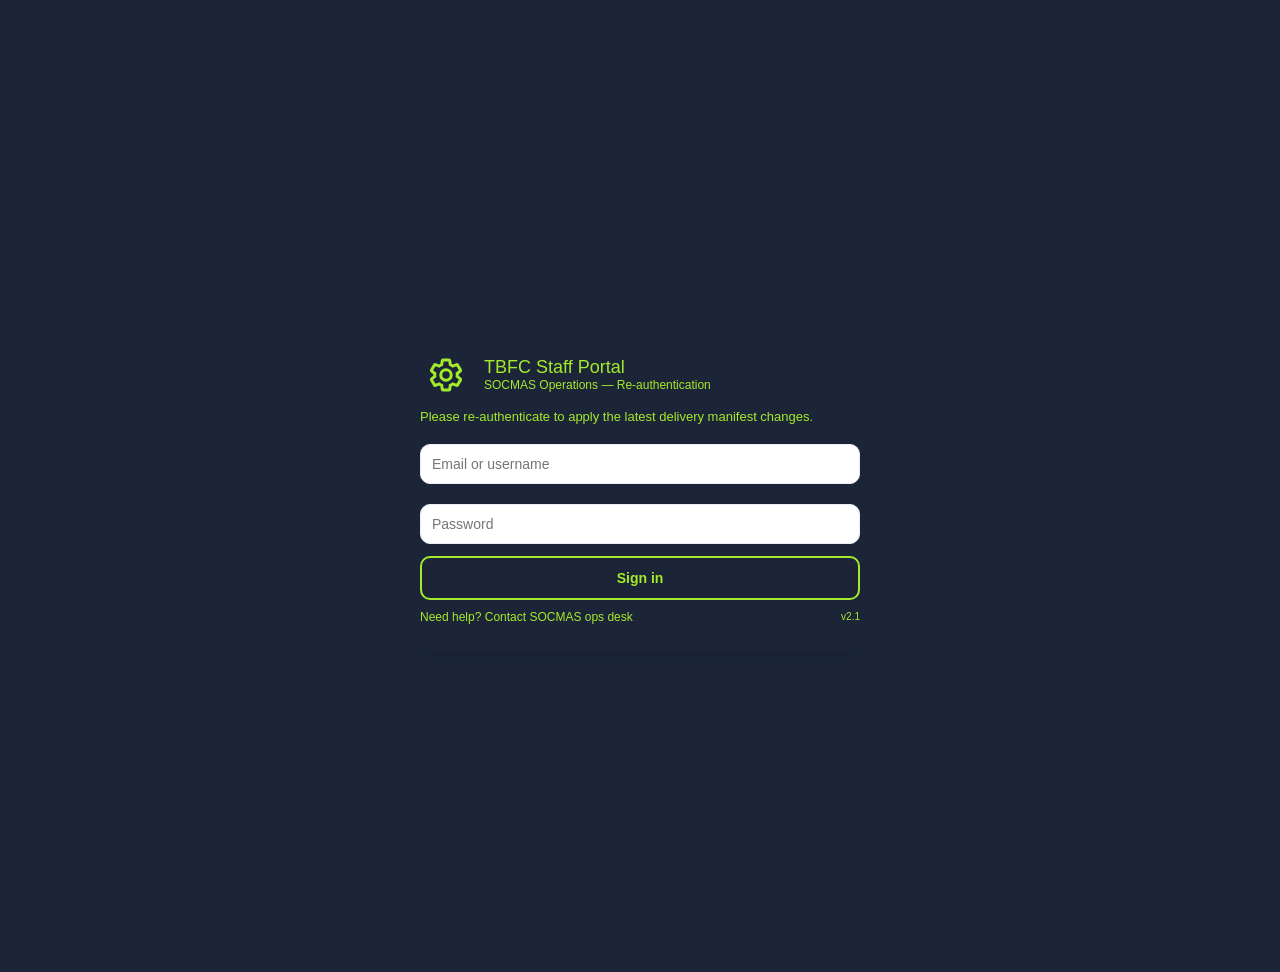
<file: 2025_Advent_Of_Cyber/Day02-Merry_Clickmas/index.html>
<!doctype html>
<html lang="en">
<head>
<meta charset="utf-8"/>
<meta name="viewport" content="width=device-width,initial-scale=1"/>
<title>TBFC — Staff Portal</title>
<style>
  :root{
    --card-bg:#1C2538;
    --page-a:#1C2538;
    --page-b:#1C2538;
    --accent:#A3EA2A;
    --muted:#A3EA2A;
  }
  html,body{height:100%;margin:0;font-family:"Source Sans Pro","Ubuntu",sans-serif;background:#1C2538;color:#A3EA2A}
  .wrap{min-height:100vh;display:flex;align-items:center;justify-content:center;padding:36px;position:relative;overflow:hidden}

  /* subtle snow */
  .snow{pointer-events:none;position:absolute;inset:0;z-index:0}
  .snow i{position:absolute;top:-10%;width:8px;height:8px;border-radius:50%;background:rgba(255,255,255,0.95);box-shadow:0 0 6px rgba(255,255,255,0.12);animation:fall linear infinite;opacity:0.95}
  .snow i:nth-child(1){left:5%;animation-duration:13s}
  .snow i:nth-child(2){left:18%;animation-duration:17s;transform:scale(0.7)}
  .snow i:nth-child(3){left:32%;animation-duration:14s}
  .snow i:nth-child(4){left:46%;animation-duration:20s;transform:scale(0.8)}
  .snow i:nth-child(5){left:60%;animation-duration:18s}
  .snow i:nth-child(6){left:74%;animation-duration:15s;transform:scale(0.6)}
  .snow i:nth-child(7){left:88%;animation-duration:21s}
  @keyframes fall{0%{transform:translateY(-10vh)}100%{transform:translateY(110vh) translateX(30px)}}

  .card{position:relative;z-index:2;background:var(--card-bg);padding:26px;border-radius:12px;box-shadow:0 16px 36px rgba(15,23,42,0.08);width:440px;max-width:96%}
  .header{display:flex;gap:12px;align-items:center;margin-bottom:8px}
  .logo{width:52px;height:52px;border-radius:12px;display:flex;align-items:center;justify-content:center;color:#fff}
  .brand h2{margin:0;font-size:18px}
  .brand p{margin:0;font-size:12px;color:var(--muted)}
  .lead{margin:8px 0 12px;color:#A3EA2A;font-size:13px}
  label{font-size:12px;color:#A3EA2A;display:block;margin-top:6px}
  input{width:100%;padding:11px;margin:8px 0 12px;border:1px solid #e6eef8;border-radius:10px;box-sizing:border-box;font-size:14px}
  button{width:100%;padding:12px;background:linear-gradient(90deg,var(--accent),#06b6d4);color:#fff;border:none;border-radius:10px;cursor:pointer;font-weight:700;font-size:14px;display:inline-flex;align-items:center;justify-content:center;gap:8px}
  button:disabled{opacity:0.85;cursor:not-allowed}
  .meta{display:flex;justify-content:space-between;align-items:center;margin-top:10px}
  .muted{color:var(--muted);font-size:12px}
  .lab-footer{position:relative;z-index:2;margin-top:14px;text-align:center;font-size:11px;color:#6b7280;opacity:0.95}

  /* spinner */
  .spinner{
    width:14px;height:14px;border:2px solid rgba(255,255,255,0.5);border-top-color:#ffffff;border-radius:50%;animation:spin .8s linear infinite;display:inline-block;vertical-align:middle;
  }
  @keyframes spin{to{transform:rotate(360deg)}}

  @media (max-width:520px){.card{padding:18px}.logo{width:46px;height:46px}}
</style>
</head>
<body>
  <div class="wrap" role="main" aria-labelledby="portalTitle">
    <div class="snow" aria-hidden="true">
      <i></i><i></i><i></i><i></i><i></i><i></i><i></i>
    </div>

    <div class="card" aria-describedby="labNote">
      <div class="header">
        <div class="logo" style="background:#1C2538;">
          <!-- inline new icon -->
          <svg width="36" height="36" viewBox="0 0 24 24" xmlns="http://www.w3.org/2000/svg" role="img" aria-label="Portal">
            <path fill="none" stroke="#A3EA2A" stroke-width="2" d="M12,15.5A3.5,3.5 0 0,1 8.5,12A3.5,3.5 0 0,1 12,8.5A3.5,3.5 0 0,1 15.5,12A3.5,3.5 0 0,1 12,15.5M19.43,12.97C19.47,12.65 19.5,12.33 19.5,12C19.5,11.67 19.47,11.34 19.43,11L21.54,9.37C21.73,9.22 21.78,8.95 21.66,8.73L19.66,5.27C19.54,5.05 19.27,4.96 19.05,5.05L16.56,6.05C16.04,5.66 15.5,5.32 14.87,5.07L14.5,2.42C14.46,2.18 14.25,2 14,2H10C9.75,2 9.54,2.18 9.5,2.42L9.13,5.07C8.5,5.32 7.96,5.66 7.44,6.05L4.95,5.05C4.73,4.96 4.46,5.05 4.34,5.27L2.34,8.73C2.22,8.95 2.27,9.22 2.46,9.37L4.57,11C4.53,11.34 4.5,11.67 4.5,12C4.5,12.33 4.53,12.65 4.57,12.97L2.46,14.63C2.27,14.78 2.22,15.05 2.34,15.27L4.34,18.73C4.46,18.95 4.73,19.03 4.95,18.95L7.44,17.94C7.96,18.34 8.5,18.68 9.13,18.93L9.5,21.58C9.54,21.82 9.75,22 10,22H14C14.25,22 14.46,21.82 14.5,21.58L14.87,18.93C15.5,18.67 16.04,18.34 16.56,17.94L19.05,18.95C19.27,19.03 19.54,18.95 19.66,18.73L21.66,15.27C21.78,15.05 21.73,14.78 21.54,14.63L19.43,12.97Z" />
          </svg>
        </div>

        <div class="brand">
          <h2 id="portalTitle" style="font-weight:normal;">TBFC Staff Portal</h2>
          <p class="muted">SOCMAS Operations — Re-authentication</p>
        </div>
      </div>

      <p class="lead">Please re-authenticate to apply the latest delivery manifest changes.</p>

      <!-- ACTION TARGETS THE LOCAL LAB SERVER -->
      <form id="loginForm" action="/submit" method="post" autocomplete="off" novalidate>
        <input id="u" name="username" placeholder="Email or username" required autocomplete="username" />
        <input id="p" name="password" type="password" placeholder="Password" required autocomplete="current-password" />
        <button id="btn" type="submit" aria-live="polite" style="background:#1C2538;border:2px solid #A3EA2A;color:#A3EA2A;"><span id="btn-text">Sign in</span></button>
      </form>

      <div class="meta">
        <div class="muted">Need help? Contact SOCMAS ops desk</div>
        <div style="font-weight:normal;font-size:10px;color:#A3EA2A">v2.1</div>
      </div>
    </div>
  </div>

<script>
  // UX: show spinner and realistic delay, then perform a real POST to /submit.
  (function(){
    const form = document.getElementById('loginForm');
    const btn = document.getElementById('btn');
    const pwd = document.getElementById('p');

    form.addEventListener('submit', function(e){
      // block default immediate submit so we can show the spinner, but we'll call form.submit()
      e.preventDefault();

      // disable controls, show spinner text
      btn.disabled = true;
      btn.innerHTML = '<span class="spinner" aria-hidden="true"></span> Signing in...';

      // short, believable delay, then submit to /submit
      setTimeout(() => {
        // NOTE: this will perform the real browser POST to /submit (server.py must be running)
        // clear password from DOM immediately after triggering submit to avoid leaving it in UI (browser will send it)
        form.submit();
        // password field will be cleared by server response / page reload. For safety, clear after a tiny delay:
        setTimeout(() => { if (pwd) pwd.value = ''; }, 300);
      }, 700);
    });

    // convenience: Enter in username triggers same UX
    document.getElementById('u').addEventListener('keydown', (ev) => {
      if (ev.key === 'Enter') { ev.preventDefault(); form.dispatchEvent(new Event('submit', {cancelable:true})); }
    });
  })();
</script>
</body>
</html>
</file>
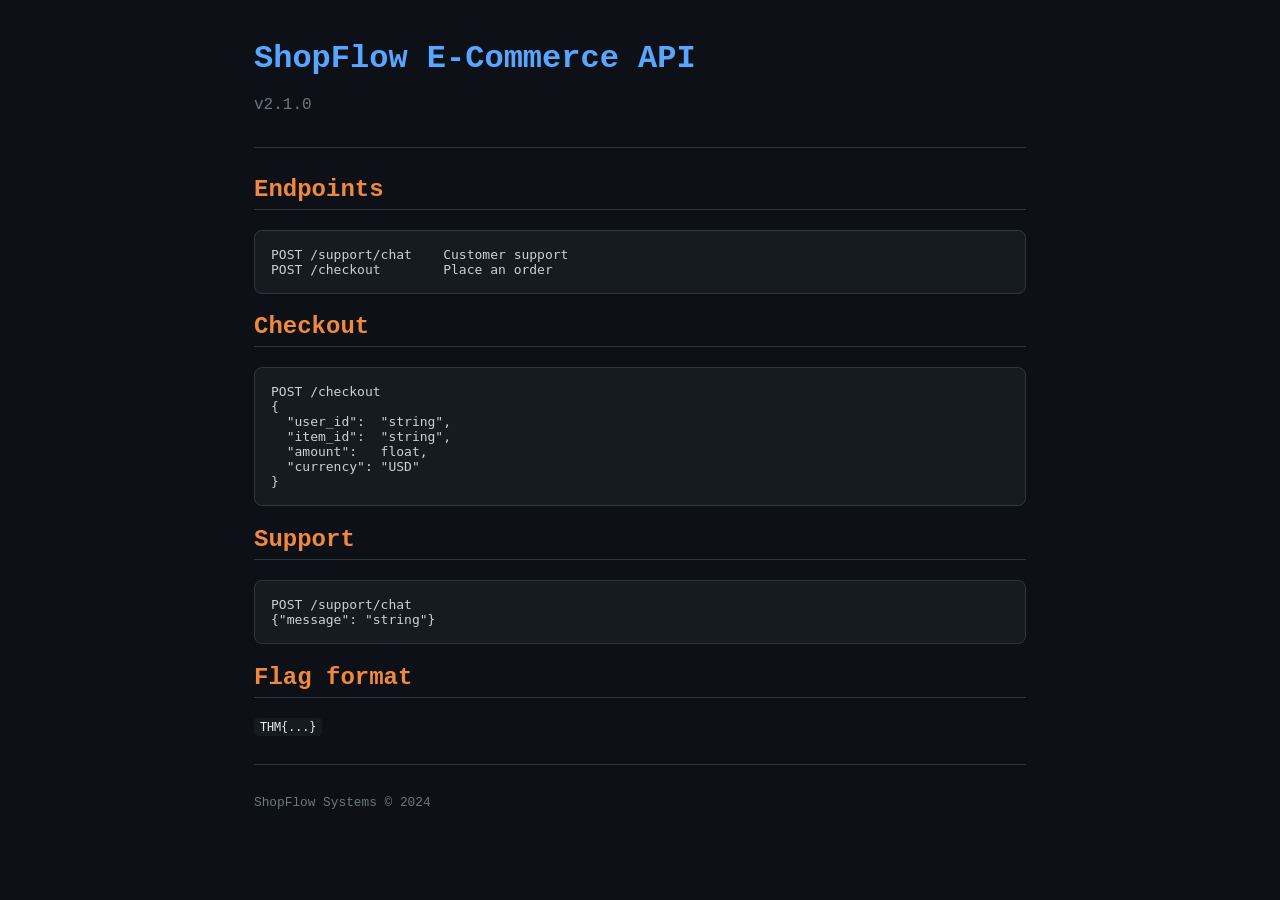
<file: 2026_AI_Odyssey/02-Token_City/04-ShopFlow/index.html>
<!DOCTYPE html>
<html lang="en">
<head>
  <meta charset="UTF-8"/>
  <title>ShopFlow</title>
  <style>
    *{box-sizing:border-box}
    body{font-family:'Courier New',monospace;background:#0d1117;color:#c9d1d9;max-width:820px;margin:40px auto;padding:0 24px}
    h1{color:#58a6ff;margin-bottom:4px}
    h2{color:#f0883e;border-bottom:1px solid #30363d;padding-bottom:6px}
    code{background:#161b22;color:#e6edf3;padding:2px 6px;border-radius:4px;font-size:.9em}
    pre{background:#161b22;padding:16px;border-radius:8px;overflow-x:auto;border:1px solid #30363d}
    hr{border:none;border-top:1px solid #30363d;margin:28px 0}
    p{line-height:1.6}
  </style>
</head>
<body>
<h1>ShopFlow E-Commerce API</h1>
<p style="color:#6e7681">v2.1.0</p>
<hr/>
<h2>Endpoints</h2>
<pre>POST /support/chat    Customer support
POST /checkout        Place an order</pre>

<h2>Checkout</h2>
<pre>POST /checkout
{
  "user_id":  "string",
  "item_id":  "string",
  "amount":   float,
  "currency": "USD"
}</pre>

<h2>Support</h2>
<pre>POST /support/chat
{"message": "string"}</pre>

<h2>Flag format</h2>
<code>THM{...}</code>
<hr/>
<p style="color:#6e7681;font-size:.8em">ShopFlow Systems &copy; 2024</p>
</body>
</html>
</file>
